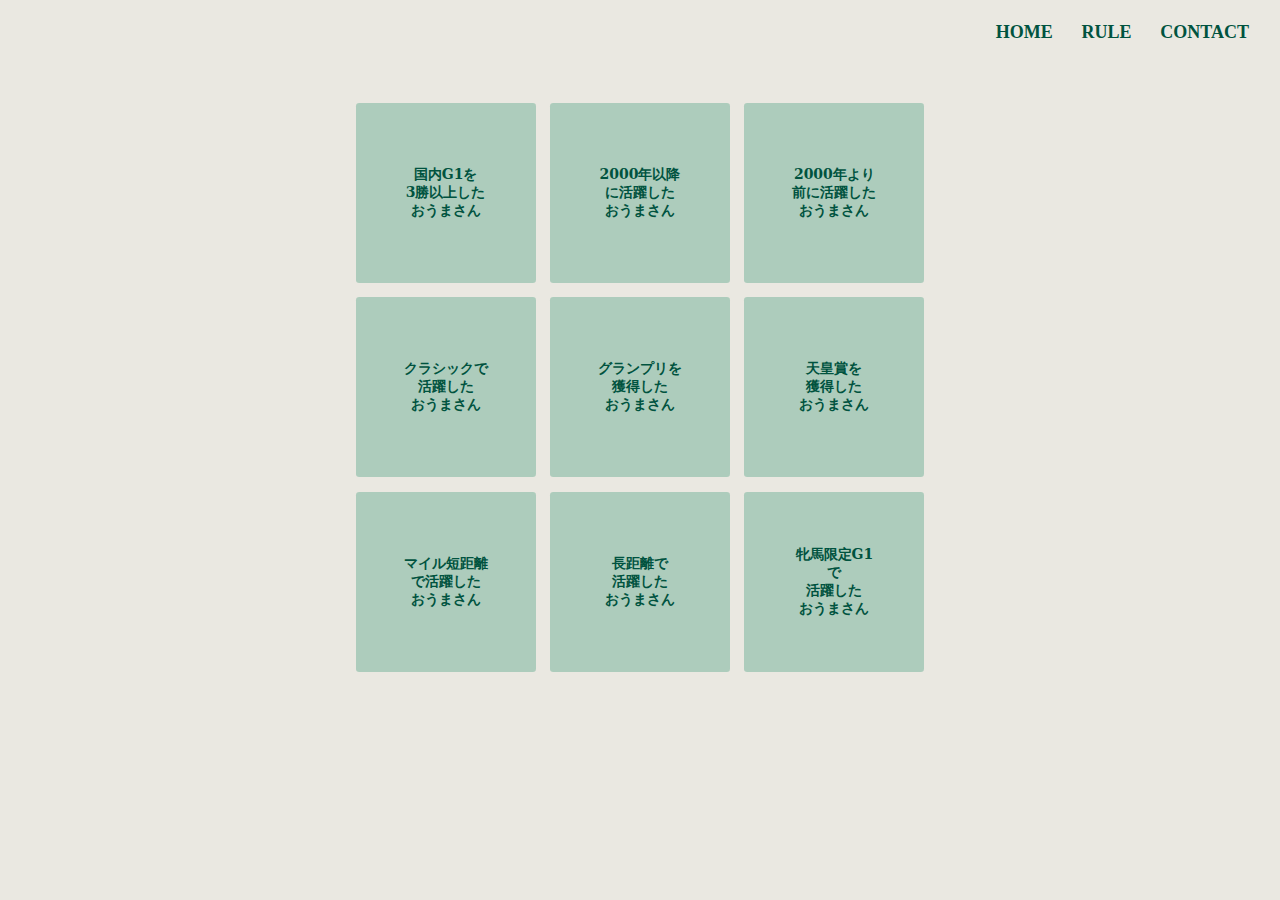
<file: index.html>
<link rel="stylesheet" href="css/style.css">

<html lang="ja">
    <head>
        <meta charset="UTF-8">
        <title>INDEX</title>
    </head>
    <body>
        <nav class="navigate">

            <ul>
                <li><a href='horsewordle.html'>HOME</a></li>
                <li><a href='rule.html'>RULE</a></li>
                <li><a href='contact.html'>CONTACT</a></li>
            </ul>
        
        </nav>
        <div class="index_outer">
            <div class="square_container">
                <div class="square_contents">
                    <p><a href="questions.html">
                        国内G1を<br>3勝以上した<br>おうまさん</a></p>
                </div>
                <div class="square_contents">
                    <p><a href="questions.html">
                        2000年以降に活躍した<br>おうまさん</a></p>
                </div>
                <div class="square_contents">
                    <p><a href="questions.html">
                        2000年より前に活躍した<br>おうまさん</a></p>
                </div>
                <div class="square_contents">
                    <p><a href="questions.html">
                        クラシックで活躍した<br>おうまさん</a></p>
                </div>
                <div class="square_contents">
                    <p><a href="questions.html">
                        グランプリを獲得した<br>おうまさん</a></p>
                </div>
                <div class="square_contents">
                    <p><a href="questions.html">
                        天皇賞を<br>獲得した<br>おうまさん</a></p>
                </div>
                <div class="square_contents">
                    <p><a href="questions.html">
                        マイル短距離で活躍した<br>おうまさん</a></p>
                </div>
                <div class="square_contents">
                    <p><a href="questions.html">
                        長距離で<br>活躍した<br>おうまさん</a></p>
                </div>
                <div class="square_contents">
                    <p><a href="questions.html">
                        牝馬限定G1で<br>活躍した<br>おうまさん</a></p>
                </div>
            </div>
        </div>
</body>
</html>
</file>
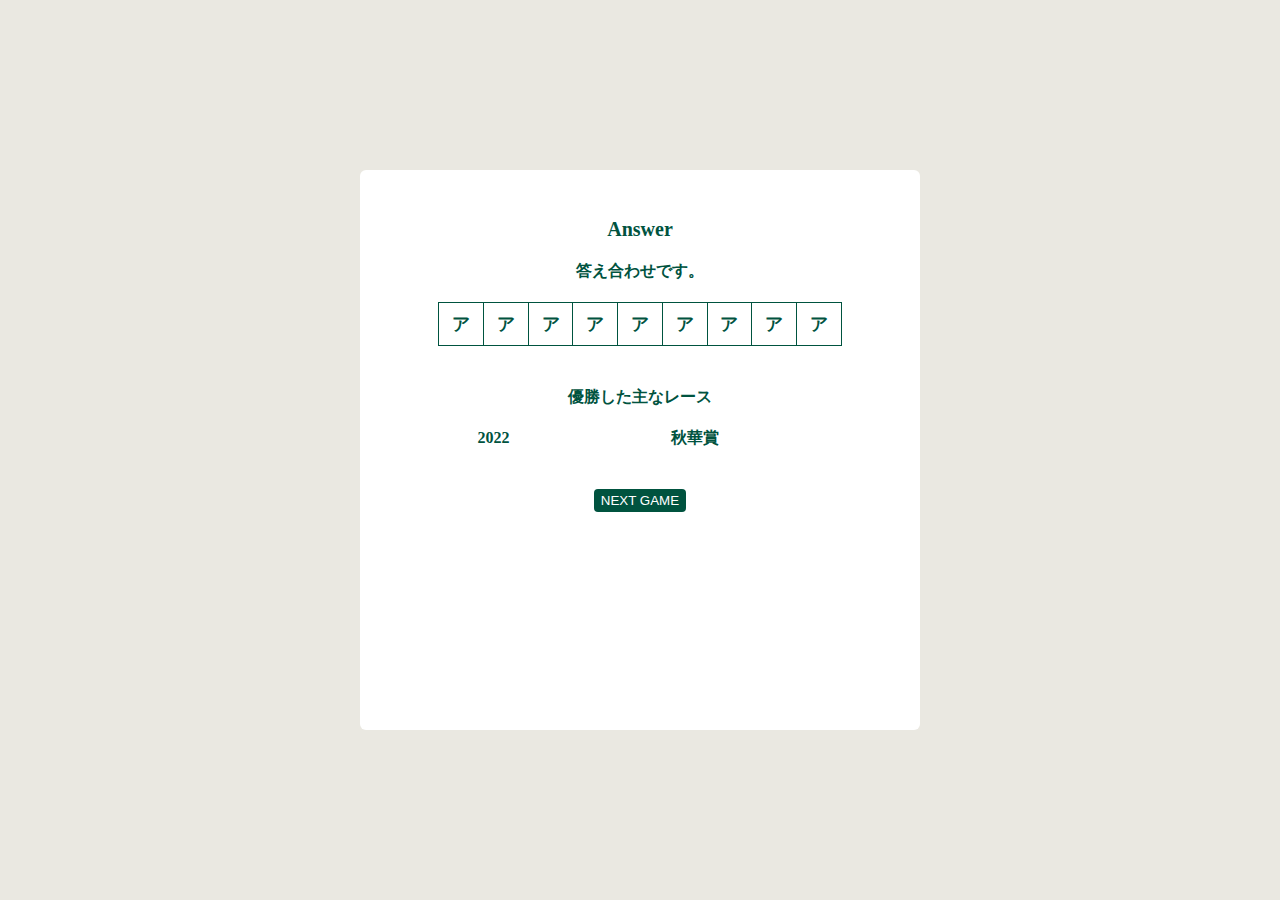
<file: giveup.html>
<!DOCTYPE html>
<html lang="ja">
    <meta charset="UTF-8">
    <link rel="stylesheet" href="css/style.css">
    <div class="give-control">
        <div class="give-close">
            <input type="checkbox" class="give_checkbox" id="give_close" name="close">

            <div class="give_window">
                <div class="answer_outer">

                    <div class="give_answer">Answer</div>
                    <div class="give_message">答え合わせです。</div>

                    <table class="answer_table">
                        <tr>
                            <script>
                                for(var i=0; i<9; i++){
                                    document.currentScript.insertAdjacentHTML('beforebegin', '<td class="answer_td">ア</td>');
                                }
                            </script>
                        </tr>
                    </table>

                    <div class="give_message">優勝した主なレース</div>

                    <div class="answer_inner" >
                        <div class="answerinfo_year">
                            <div>2022</div>
                        </div>

                        <div class="answerinfo_race">
                            <div>秋華賞</div>
                        </div>
                    </div>

                    <form method="post" style="display: inline">
                        <button type="submit" class="btn_small" name="button" value="reset">
                            NEXT GAME
                        </button>
                    </form>

                </div>
            </div>
        </div>
    </div>
</file>
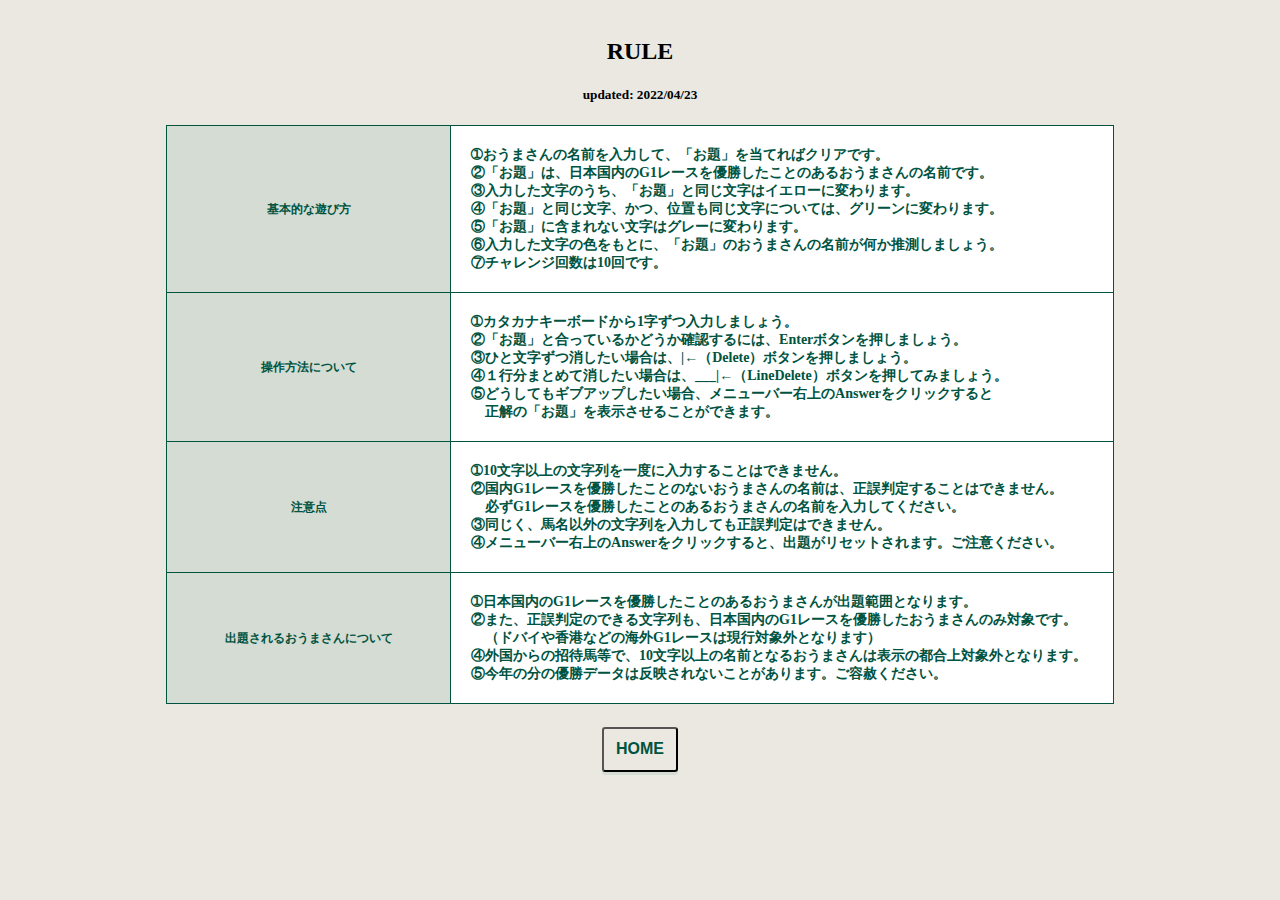
<file: rule.html>
<link rel="stylesheet" href="css/style.css">

<html lang="ja">
    <head>
        <meta charset="UTF-8">
        <title>RULE</title>
    </head>
    <body>

        <div class="rule_outer">
            <h2>RULE</h2>
            <h5>updated: 2022/04/23</h5>

            <table class="rule_table">
                <tr>
                    <td class="rule_title">基本的な遊び方</td>
                    <td class="rule_item">
                        ➀おうまさんの名前を入力して、「お題」を当てればクリアです。<br>
                        ②「お題」は、日本国内のG1レースを優勝したことのあるおうまさんの名前です。<br>
                        ③入力した文字のうち、「お題」と同じ文字はイエローに変わります。<br>
                        ④「お題」と同じ文字、かつ、位置も同じ文字については、グリーンに変わります。<br>
                        ⑤「お題」に含まれない文字はグレーに変わります。<br>
                        ⑥入力した文字の色をもとに、「お題」のおうまさんの名前が何か推測しましょう。<br>
                        ⑦チャレンジ回数は10回です。<br>
                    </td>
                </tr>
                <tr>
                    <td class="rule_title">操作方法について</td>
                    <td class="rule_item">
                        ➀カタカナキーボードから1字ずつ入力しましょう。<br>
                        ②「お題」と合っているかどうか確認するには、Enterボタンを押しましょう。<br>
                        ③ひと文字ずつ消したい場合は、|←（Delete）ボタンを押しましょう。<br>
                        ④１行分まとめて消したい場合は、___|←（LineDelete）ボタンを押してみましょう。<br>
                        ⑤どうしてもギブアップしたい場合、メニューバー右上のAnswerをクリックすると<br>
                        　正解の「お題」を表示させることができます。
                    </td>
                </tr>
                    <td class="rule_title">注意点</td>
                    <td class="rule_item">
                        ➀10文字以上の文字列を一度に入力することはできません。<br>
                        ②国内G1レースを優勝したことのないおうまさんの名前は、正誤判定することはできません。<br>
                        　必ずG1レースを優勝したことのあるおうまさんの名前を入力してください。<br>
                        ③同じく、馬名以外の文字列を入力しても正誤判定はできません。<br>
                        ④メニューバー右上のAnswerをクリックすると、出題がリセットされます。ご注意ください。<br>
                    </td>
                <tr>
                    <td class="rule_title">出題されるおうまさんについて</td>
                    <td class="rule_item">
                        ➀日本国内のG1レースを優勝したことのあるおうまさんが出題範囲となります。<br>
                        ②また、正誤判定のできる文字列も、日本国内のG1レースを優勝したおうまさんのみ対象です。<br>
                        　（ドバイや香港などの海外G1レースは現行対象外となります）<br>
                        ④外国からの招待馬等で、10文字以上の名前となるおうまさんは表示の都合上対象外となります。<br>
                        ⑤今年の分の優勝データは反映されないことがあります。ご容赦ください。<br>
                    </td>
                </tr>

            </table>

        <button class="btn_large" >
            <a href='index.html'>HOME</a>
        </button>
        </div>

    </body>
</html>
</file>
<file: css/style.css>
/*共通*****************************************************************************************************************/

/* 背景 */
body {
    background: #eae8e1;
}
/*ボタン各種*************************************************************************************************************/

/*ポップアップ画面用ボタン*/
.btn_small {
    appearance: none;
    border: 0;
    color: #fff;
    background: #00533f;
    padding: .3em .5em;
    border-radius: .3em;
    text-align: center;
    cursor: pinter;
	font-weight: normal;
}
.btn_small:hover {
    cursor: pinter;
    background: #e17b34;
}

/* 通常画面用ボタン*/
.btn_large{
    display: inline-block;
    justify-content: space-between;
    text-align: center;
    margin: 2.5 auto;
    padding-left: 0.75em;
    padding-right: 0.75em;
    height: 2.8em;
    color: #00533f;
    font-size: 16px;
    font-weight: bold;
    background: #eae8e1;
    box-shadow: 0 3px 0 #d4dcd3;
    transition: 0.2s;
    border-radius: 0.2em;/*角の丸み*/
}

.btn_large:after {
    content: '';
    width: 5px;
    height: 5px;
    text_decoration: none;
    transform: rotate(45deg);
}

.btn_large:hover {
    transform: translateY(3px);
    text-decoration: none;
    box-shadow: 0 2px 0 #d4dcd3;
}

.btn_large a {
    text-decoration: none;
    color: #00533f;
}

/*top画面*********************************************************************************************************/

.top_img{
    width: 100%;
    height: 720px;
    object-fit: cover;
}
.photo_area {
    display: block;
    margin: 0 auto;
    margin-top: 0%;
}

.top_outer {
    width: 80%;
    max-width: 720px;
    margin: 0 auto;
    margin-top: 3%;
}
.top_textbox {
    width: 60%;
    max-width: 500px;
    margin-bottom: 15%;
    display: flex;
    align-items: left;
    text-align: left;
    color: #00533f;
    flex-direction: column;
}
.top_textbox_title{
    font-size: 26px;
    font-weight: bolder;
    margin-bottom: 10px;
}
.top_textbox_sentence{
    font-size: 14px;
    font-weight: bolder;
}
.top_logomark {
    width: 80%;
    max-width: 100px;
    margin: 0 20% 10% auto;
    text_decoration: none;
    color: #00533f;
}
.top_logomark a {
    text-decoration: none;
    text-align: left;
    color: #00533f;
}
.top_logomark a:hover {
    text_decoration: none;
    color: #e17b34;

}
.top_logomark p {
    font-size: 26px;
    font-weight: bolder;
    margin-bottom: 5px;
}

/*ナビゲーション*********************************************************************************************************/

.navigate ul{
    width: 30%;
    margin-left: 70%;
    display: flex;
    text-align: center;
    justify-content: center;
    border-radius: 0.2em;/*角の丸み*/
}
.navigate li {
    display: inline;
    margin: 0.9em;
}
.navigate li:last-child {
	border-bottom: none;
}
.navigate a {
    color: #00533f;
    text-decoration: none;
    display: block;
    font-size: 18px;
    font-weight: bolder;
}
.navigate li a.active {
	color: #e17b34;
}
.navigate li a:hover:not(.active) {
	color: #e17b34;
}

.navigate label {
    display: inline;
    margin: 0.9em;
}
.navigate label {
    color: #00533f;
    text-decoration: none;
    display: block;
    font-size: 18px;
    font-weight: bolder;
}
.navigate label.active {
	color: #e17b34;
}
.navigate label:hover:not(.active) {
	color: #e17b34;
}


/*インデックス画面********************************************************************************************************/

.index_outer {
    width: 80%;
    max-width: 720px;
    margin: 0 auto;
    margin-top: 3%;
}

.square_container {
    display: flex;
    flex-wrap: wrap;
    justify-content: center;
    align-items: center;
    text-align: center;
}
.square_contents {
    position: relative;
    width: 25%;
    background: #adccbc;
    margin: 1%;
    overflow: hidden;
    border-radius: 0.2em;/*角の丸み*/
}
.square_contents:hover {
    background: #d4dcd3;
}

.square_contents::before {
    content: "";
    display: block;
    padding-top: 100%;
}
.square_contents p {
    position: absolute;
    top: 50%;
    left: 50%;
    padding: 3px;
    margin: 0;
    transform: translate(-50%, -50%);
}
.square_contents a {
    color: 00533f;
    text-decoration: none;
    font-family: "serif";
    font-size: 14px;
    font-weight: bolder;
}


/*出題回答画面***********************************************************************************************************/

.questions_outer {
    width: 85%;
    max-width: 1080px;
    margin: 0 auto;
    margin-top: 1%;
    display: flex;
    flex-direction: row;
}
.questions_inner {
    width: 25%;
    margin: 1%;
}

/* 入力文字列表示エリア*/
table {
    margin: 0 auto;
    border-collapse: collapse;
    background: #fff;
    color: #00533f;
}
td {
    border: solid 0.5px #00533f; /* 線の種類 太さ 色 */
    width: 40px;
    height: 40px;
    align-items: center;
    text-align: center;
    color: #00533f;
    font-size: 18px;
    font-weight: bolder;
}

/* td[back="green"] {
  background-color: #adccbc;
}
td[back="yellow"] {
  background-color: #f8e58c;
}
td[back="gray"] {
  background-color: #a9a9a9;
} */

/* カタカナキーボードのボタン */
.btn_normal{
  display: inline-block;
  justify-content: space-between;
  text-align: center;
  align-items: center;
  margin: 2.5 auto;
  padding-left: 0.75em;
  padding-right: 0.75em;
  height: 2.8em;
  color: #00533f;
  font-size: 16px;
  font-weight: bold;
  background: #eae8e1;
  box-shadow: 0 3px 0 #d4dcd3;
  transition: 0.2s;
  border-radius: 0.2em;/*角の丸み*/
  text-decoration: none;
}

.btn_normal:after {
  content: '';
  width: 5px;
  height: 5px;
  transform: rotate(45deg);
}

.btn_normal:hover {
  transform: translateY(3px);
  text-decoration: none;
  box-shadow: 0 2px 0 #d4dcd3;
}

.btn_enter{
  display: inline-block;
  justify-content: space-between;
  text-align: center;
  align-items: center;
  margin: 2.5 auto;
  padding-left: 0.75em;
  padding-right: 0.75em;
  height: 2.8em;
  color: #e17b34;
  font-size: 16px;
  font-weight: bold;
  background: #eae8e1;
  box-shadow: 0 3px 0 #d4dcd3;
  transition: 0.2s;
  border-radius: 0.2em;/*角の丸み*/
  text-decoration: none;
}

.btn_enter:after {
  content: '';
  width: 5px;
  height: 5px;
  transform: rotate(45deg);
}

.btn_enter:hover {
  transform: translateY(3px);
  text-decoration: none;
  box-shadow: 0 2px 0 #d4dcd3;
}

.btn_gray{
  display: inline-block;
  justify-content: space-between;
  text-align: center;
  align-items: center;
  margin: 2.5 auto;
  padding-left: 0.75em;
  padding-right: 0.75em;
  height: 2.8em;
  color: #00533f;
  font-size: 16px;
  font-weight: bold;
  background: #a9a9a9;
  transition: 0.2s;
  border-radius: 0.2em;/*角の丸み*/
  text-decoration: none;
}
.btn_gray:after {
  content: '';
  width: 5px;
  height: 5px;
  transform: rotate(45deg);
}

.btn_gray:hover {
  transform: translateY(3px);
  text-decoration: none;
  box-shadow: 0 2px 0 #d4dcd3;
}

.btn_yellow{
  display: inline-block;
  justify-content: space-between;
  text-align: center;
  align-items: center;
  margin: 2.5 auto;
  padding-left: 0.75em;
  padding-right: 0.75em;
  height: 2.8em;
  color: #00533f;
  font-size: 16px;
  font-weight: bold;
  background: #f8e58c;
  transition: 0.2s;
  border-radius: 0.2em;/*角の丸み*/
  text-decoration: none;
}
.btn_yellow:after {
  content: '';
  width: 5px;
  height: 5px;
  transform: rotate(45deg);
}

.btn_yellow:hover {
  transform: translateY(3px);
  text-decoration: none;
  box-shadow: 0 2px 0 #d4dcd3;
}

.btn_green{
  display: inline-block;
  justify-content: space-between;
  text-align: center;
  align-items: center;
  margin: 2.5 auto;
  padding-left: 0.75em;
  padding-right: 0.75em;
  height: 2.8em;
  color: #00533f;
  font-size: 16px;
  font-weight: bold;
  background: #adccbc;
  transition: 0.2s;
  border-radius: 0.2em;/*角の丸み*/
  text-decoration: none;
}
.btn_green:after {
  content: '';
  width: 5px;
  height: 5px;
  transform: rotate(45deg);
}

.btn_green:hover {
  transform: translateY(3px);
  text-decoration: none;
  box-shadow: 0 2px 0 #d4dcd3;
}


/*正答表示ポップアップ画面*************************************************************************************************/

.open {
	cursor:pointer; /* マウスオーバーでカーソルの形状を変えることで、クリックできる要素だとわかりやすいように */
}
#pop-up {
	display: none; /* label でコントロールするので input は非表示に */
}
.overlay {
	display: none; /* input にチェックが入るまでは非表示に */
}

#pop-up:checked + .overlay {
	display: block;
	z-index: 9999;
	background-color: #00000070;
	position: fixed;
	width: 100%;
	height: 100vh;
	top: 0;
	left: 0;
}
.window {
	width: 560px;
	height: 560px;
	background-color: #ffffff;
	border-radius: 6px;
	display: flex;
	position: fixed;
	top: 50%;
	left: 50%;
	transform: translate(-50%, -50%);
}

.caution_window {
	width: 400px;
	height: 200px;
	background-color: #d4dcd3;
	color: #00533f;
	font-weight: bolder;
	border-radius: 6px;
	display: flex;
	flex-direction: column;
	position: fixed;
	top: 50%;
	left: 50%;
	transform: translate(-50%, -50%);
}

.text {
	font-size: 18px;
}
.close {
	cursor:pointer;
	position: absolute;
	top: 4px;
	right: 10px;
	font-size: 20px;
}

.answer_outer {
    width: 72%;
    margin: 0 auto;
    margin-top: 5%;
    text-align: center;
    align-items: center;
    font-size: 16px;
}
.answer_table {
    width: 100%;
    margin-top: 5%;
    margin-bottom: 10%;
    text-align: center;
}
.answer_td {
    width: 10%;
}

.answer_inner {
    width: 100%;
    margin: 0 auto;
    margin-top: 5%;
    margin-bottom: 10%;
    display: flex;
    flex-direction: row;
    text-align: center;
    align-items: center;
}
.answerinfo_year {
    width: 120px;
    margin-left: 5%
    text-align: center;
    color: #00533f;
    font-size: 16px;
    font-weight: bolder;
}
.answerinfo_race {
    width: 320px;
    text-align: center;
    color: #00533f;
    font-size: 16px;
    font-weight: bolder;
}

/*ギブアップ＆正解ポップアップ画面*********************************************************************************************/

.give_btn {
	cursor:pointer;
	position: absolute;
	background: d4dcd3
	top: 4px;
	right: 10px;
	font-size: 20px;
}

.give_window {
	width: 560px;
	height: 560px;
	background-color: #ffffff;
	border-radius: 6px;
	display: flex;
	position: fixed;
	top: 50%;
	left: 50%;
	transform: translate(-50%, -50%);
}
/* title */
.give_answer {
    font-size: 20px;
    font-weight: bolder;
    color: #00533f;
    margin-top: 5%
}
.give_message {
    font-size: 16px;
    font-weight: bolder;
    color: #00533f;
    margin-top: 5%
}
/* close button */
.give-close {
    width: 100%;
    margin: 0 auto;
    margin-top: 5%;
    text-align: center;
    align-items: center;
    position: relative;
}

/* checkbox non-display */
.give_checkbox {
    display: none;
}
/* close button's control */
.give-control .give-close #give_close:checked ~ .give_btn {
    display: none;
}
.give-control .give-close #give_close:checked ~ .give_window {
    display: none;
}


/*メッセージ表示ポップアップ画面*********************************************************************************************/

.message_box {
	width: 400px;
	height: 200px;
	background-color: #d4dcd3;
	color: #00533f;
	font-weight: bolder;
	border-radius: 6px;
	display: flex;
	flex-direction: column;
	position: fixed;
	top: 50%;
	left: 50%;
	transform: translate(-50%, -50%);
}

/* close button */
.action-close {
    width: 100%;
    margin: 0 auto;
    margin-top: 5%;
    text-align: center;
    align-items: center;
    position: relative;
}
.action-close .btn_small {
    position: absolute;
    font-size: 16px;
    font-weight: bolder;
    margin-left: 45%;
    margin-top: 35%;
}

/* checkbox non-display */
.add-control .checkbox {
    display: none;
}

/* close button's control */
.add-control .action-close #close:checked ~ .btn_small {
    display: none;
}
.add-control .action-close #close:checked ~ .message_box {
    display: none;
}

.message_item {
    width: 80%;
    margin: 0 auto;
    margin-top: 10%;
    text-align: left;
}

/* お問い合わせ画面*******************************************************************************************************/
.contact_outer {
    width: 80%;
    margin: 0 auto;
    margin-top: 3%;
    text-align: center;
}

.contact_table {
    width: 100%;
    margin-bottom: 20px;
}
.contact_title {
    width: 30%;
    background: #d4dcd3;
    text-align: left;
    font-size: 12px;
    font-weight: bolder;
}
.contact_item {
    width: 70%;
    text-align: center;
    padding: 20px;
    font-size: 14px;
}
.contact_textarea {
    width: 320px;
    height: 240px;
}

/* ルール画面*******************************************************************************************************/
.rule_outer {
    width: 75%;
    max-width: 1080px;
    margin: 0 auto;
    margin-top: 3%;
    text-align: center;
}

.rule_table {
    width: 100%;
    margin-bottom: 20px;
}
.rule_title {
    width: 30%;
    background: #d4dcd3;
    text-align: center;
    font-size: 12px;
    font-weight: bolder;
}
.rule_item {
    width: 70%;
    text-align: left;
    padding: 20px;
    font-size: 14px;
}

/* 送信完了画面*******************************************************************************************************/

.complete_outer {
    width: 70%;
    margin-top: 400px;
    margin: 0 auto;
    text-align: center;
    align-items: center;
    font-size: 16px;
    font-weight: bolder;
    color: #00533f;
}
</file>
